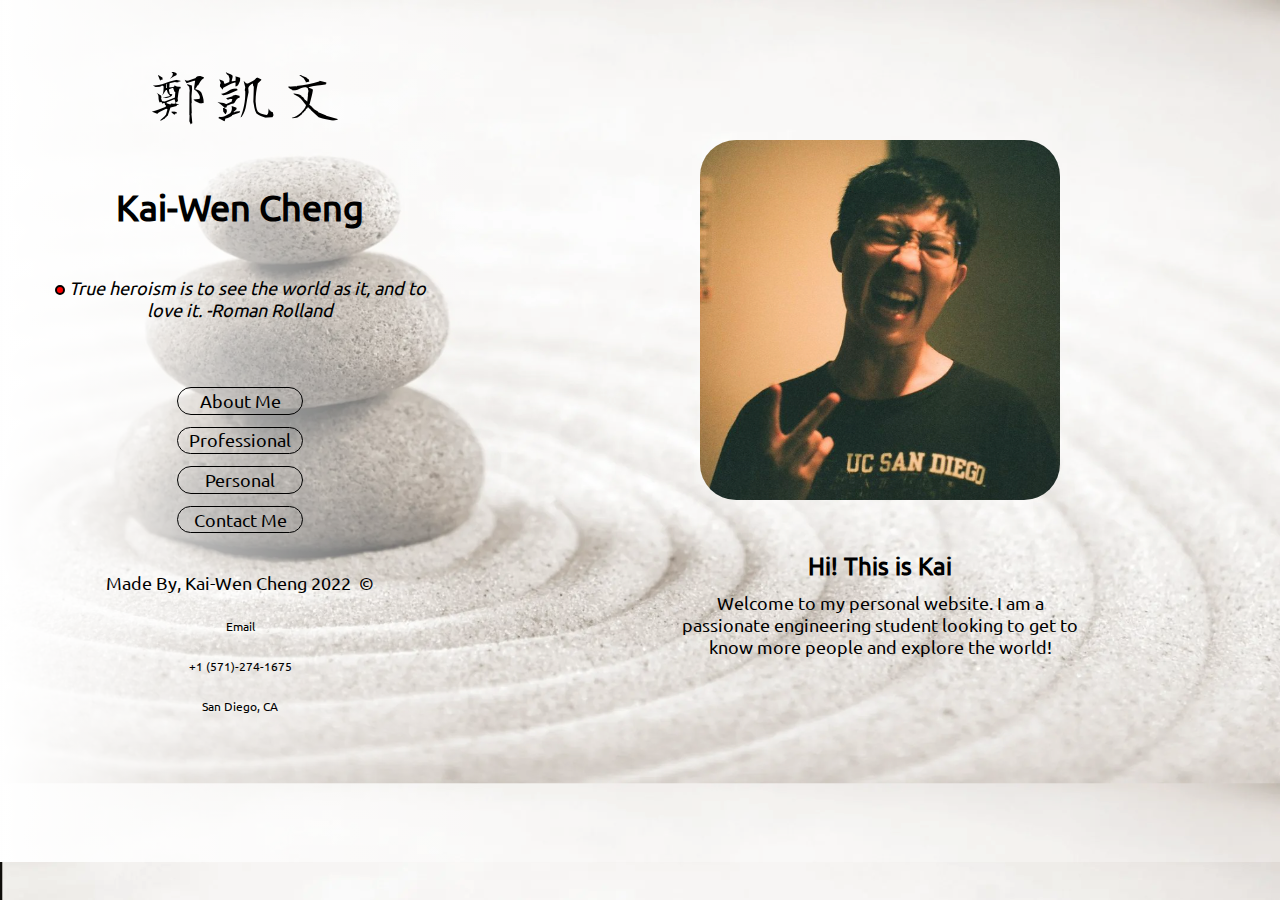
<file: index.html>
<!DOCTYPE html>
<html lang="en">
    <head>
        <meta charset='utf-8'/>
        <meta name="viewport" content="width=device-width, initial-scale=0.5">
        <title>Kai-Wen Cheng | Home</title>
        <link rel="icon" type="image/x-icon" href="/image/favicon.ico">
        <link rel="stylesheet" media="(min-device-width: 1000px)" href="./style/style_desktop.css">
        <link rel="stylesheet" media="(max-device-width: 1000px)" href="./style/style_tablet.css">
        <link rel="stylesheet" media="(max-device-width: 600px)" href="./style/style_phone.css">
        <style>

        </style>
    </head>
    <body>
        <header>
            <section>
                <h2 style="display: none;"> Heading display name </h2>
                <ol>
                    <li id="name_cn">
                        <a href="index.html" title="back to home">
                        <img src="asset/chinese.png" alt="chinese caligraphy"/></a>
                    </li>
                    <li id="name">
                        <h1> <a href="index.html" title="back to home">
                            Kai-Wen Cheng </a> 
                        </h1>
                    </li>
                    <li id="quote">
                        <p><svg height="10" width="10">
                            <circle cx="5" cy="5" r="4" stroke="black" stroke-width="2" fill="red" />
                          </svg> 
                          <i>True heroism is to see the world as it, and to love it. -Roman Rolland</i>
                          </p>
                    </li>
                </ol>
            </section>
            <section>
                <h2 style="display: none;"> Heading display nav bar </h2>
                <nav>
                    <ol id="homeDir">
                        <li class="main_button"><a href="about.html">About Me</a></li>
                        <li class="main_button"><a href="professional.html">Professional</a></li>
                        <li class="main_button"><a href="personal.html">Personal</a></li>
                        <li class="main_button"><a href="contactme.html">Contact Me</a></li>
                    </ol>
                </nav>
            </section>
            <template>
                <p>Latest Update: </p>
            </template>
        </header>
        <main>
            <ul id="content_list">
                <li style="margin-bottom: 1em;">
                    <img id="profile_pic" src="./asset/profile-2.png" height="360" width="360" 
                    style="border-radius: 3em;" alt="Profile Picture"/>
                </li>
                <li style="margin-top: 3em;">
                    <h2> Hi! This is Kai</h2>
                </li>
                <li style="margin-top: 3em;">
                    <p id="intro">Welcome to my personal website. I am a passionate engineering student looking
                        to get to know more people and explore the world!
                    </p>
                </li>
            </ul>
            
            
        </main>
        <footer>
            <ul>
                <li id="legal"><p>Made By, Kai-Wen Cheng 2022 &nbsp;&copy;</p></li>
                <li><a href="mailto:kac003@ucsd.edu">Email</a></li>
                <li>+1 (571)-274-1675</li>
                <li>San Diego, CA</li>
            </ul>
        </footer>
    </body>
</html>
</file>
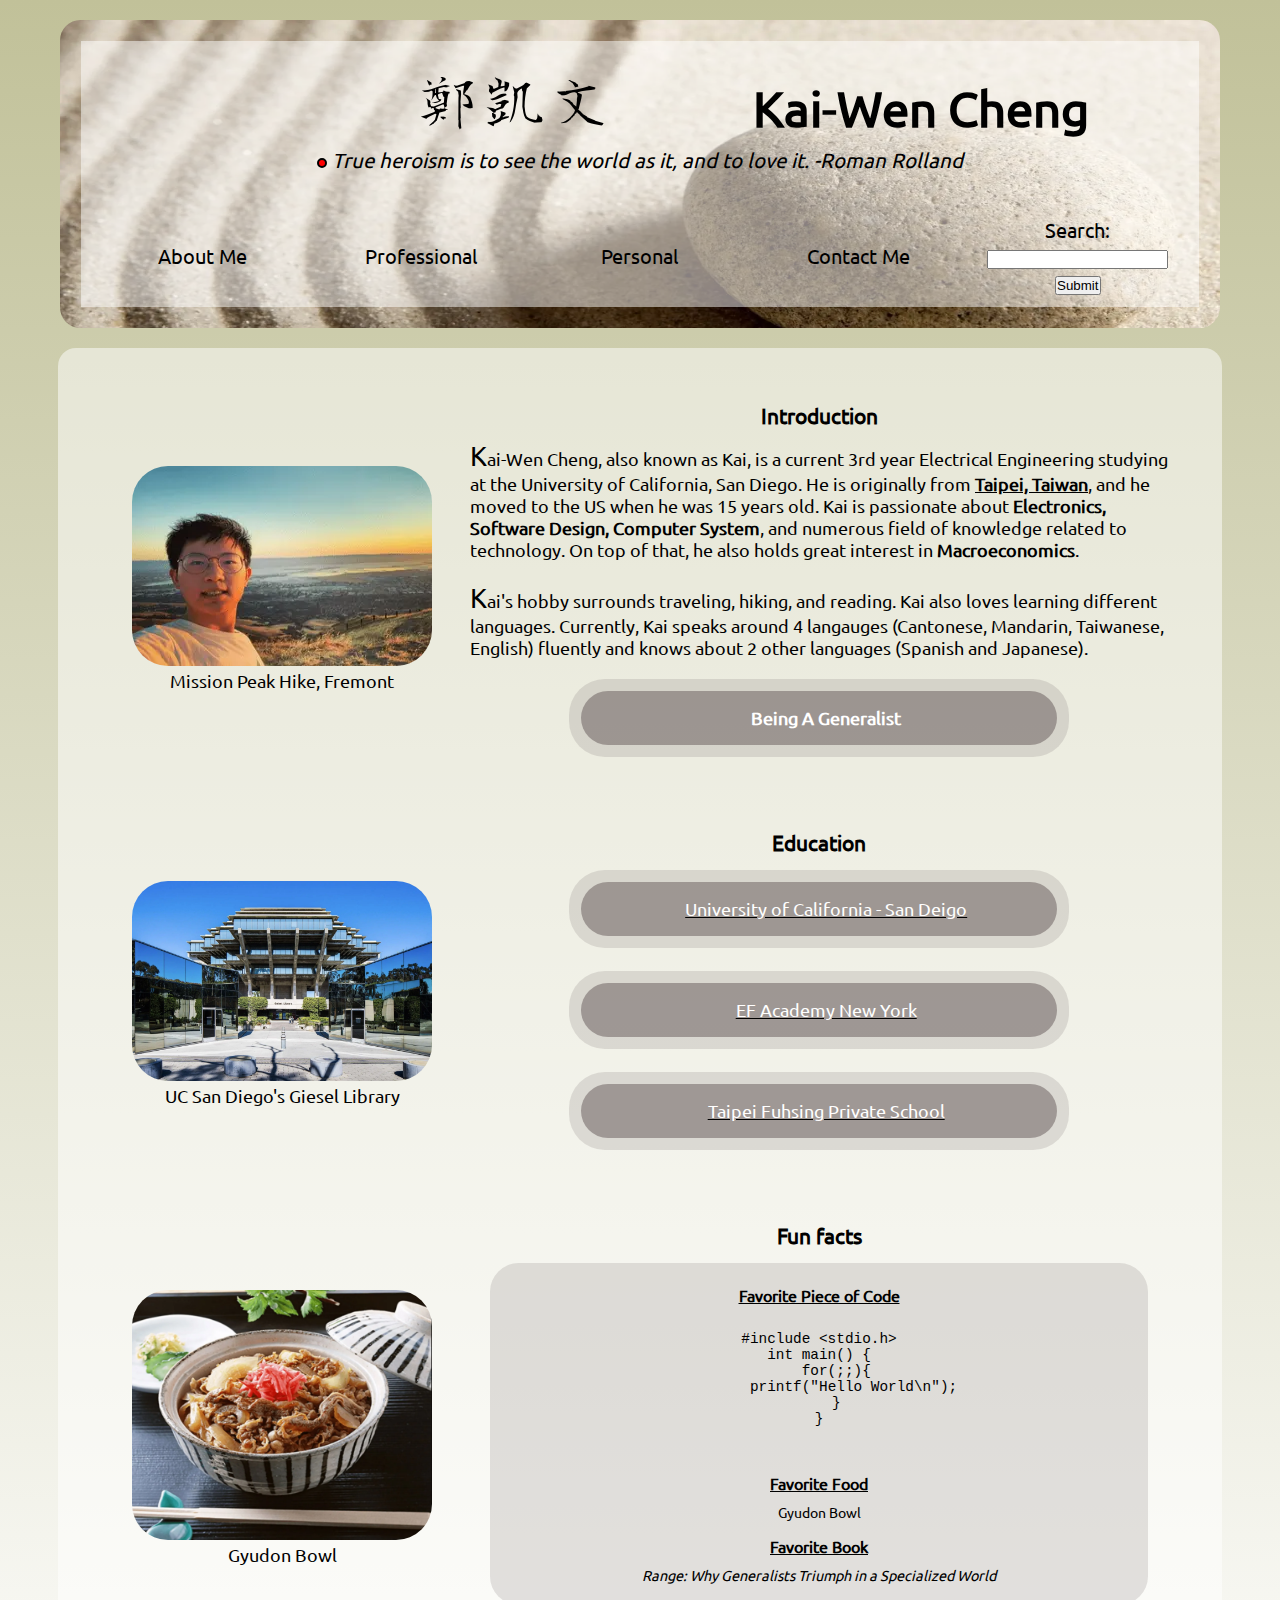
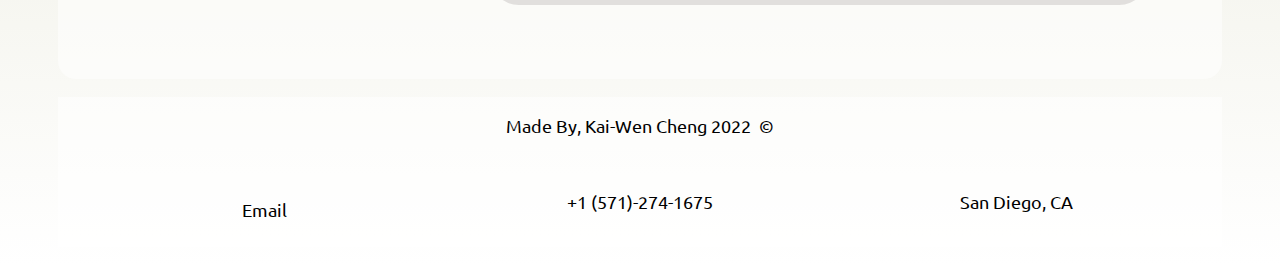
<file: about.html>
<!DOCTYPE html>
<html lang="en">
    <head>
        <meta charset='utf-8'/>
        <meta name="viewport" content="width=device-width, initial-scale=0.5">
        <title>Kai-Wen Cheng | About</title>
        <link rel="icon" type="image/x-icon" href="/image/favicon.ico">
        <link rel="stylesheet" media="(max-device-width: 600px)" href="./style/header_footer_subpage_phone.css">  
        <link rel="stylesheet" media="(min-device-width: 600px) and (max-device-width: 899px)" href="./style/header_footer_subpage_tablet.css"> 
        <link rel="stylesheet" media="(min-device-width: 900px)" href="./style/header_footer_subpage_desktop.css">
        <style>
            section {
                padding: 0.5em;
            }

            main {
                    background-color: rgb(255,255,255,0.5);
                    display: grid;
                    grid-template-columns: 1fr;
            }

            section > ul {
                display: grid;
                padding: 1em;
                grid-template-columns: 1fr 2fr;
                grid-template-rows: 1fr; 
            }

            #intro {
                margin-top: auto;
                margin-bottom: auto;
                /* border: solid 1px black; */
                grid-row: 1;
                /* display: block; */
                /* grid-template-columns: 1fr 2fr; */
            }

            #education {
                margin-top: 0px;
                margin-bottom: auto;
                /* border: solid 1px black; */
                grid-row: 2;
                display: block;
                /* grid-template-columns: 1fr 2fr; */
            }

            #funfact {
                /* border: solid 1px black; */
                margin-top: auto;
                margin-bottom: auto;
                grid-row: 3;
                display: block;
                grid-template-columns: 1fr 2fr;
            }

            #funfact_list {
                padding: 1em;
                margin: 2em;
                margin-top: 1em;
                border-radius: 2em;
            }

            #intro_pic {
                margin-top: auto;
                margin-bottom: auto;
                padding: 0.5em;
                /* border: solid 1px black; */
            }

            #intro_text {
                text-align: left;
                padding: 0.5em;
                /* border: solid 1px black; */
            }

            #intro_text > p::first-letter {
                font-size: 1.5em;
            }

            .about_img {
                margin-top: auto;
                margin-bottom: auto;
                padding: 0.5em;
                /* border: solid 1px black;                 */
            }

            #education_text {
                padding: 0.5em;
                /* border: solid 1px black; */
            }

            #education_text > ul > li {
                padding: 0.5em;
                text-decoration: underline;
                
            }

            #funfact_text > ul > li {
                padding: 0.5em;
            }

            #funfact_text > ul > li > * {
                margin-top: 10px;
            }

            #funfact_text > ul > li > h4 {
                margin-top: 0;
                text-decoration: underline;
                font-size: 1.1em;
            }

            #education_text > ul > li:hover {
                color: brown;
            }

            #education_text > ul > li > details > ul {
                color: black;
            }


            #intro_text a {
                margin: 0;
                padding: 0;
                text-decoration: underline;
                display: inline; 
            }

            #intro_text p {
                margin-top: 10px;
                margin-bottom: 20px;
            }

            #intro_text > aside > details:hover {
                color: brown;
            }

            .major-list {
                font-size: 0.8em;
                padding: 1em;
            }

            a[href^=“http“] {
                color: brown;
            }

            @media screen and (max-device-width: 900px){
                section > ul {
                   /* border: solid 1px black; */
                   display: grid;
                    padding: 1em;
                    grid-template-columns: 1fr;
                    grid-template-rows: 1fr; 
                }
                section > ul > li {
                    margin: 2em;
                    text-align: center;
                }

                aside {
                    padding: 2em;
                }
            }

            @media screen and (max-width:800px) {
                section > ul {
                    /* border: solid 1px black; */
                    display: grid;
                    padding: 1em;
                    grid-template-columns: 1fr;
                    grid-template-rows: 1fr; 
                }
            }

            /*#education {
                grid-row: 2;
                grid-column: 2;
            }

            #funfact {
                grid-row: 3;
                grid-column: 2;
            } */

            
        </style>
    </head>
    <body>
        <header>
            <section>
                <ol>
                    <li id="name_cn">
                        <a href="index.html" title="back to home">
                        <img src="asset/chinese.png" alt="chinese caligraphy"/></a>
                    </li>
                    <li id="name">
                        <h1> <a href="index.html" title="back to home">
                            Kai-Wen Cheng</a> 
                        </h1>
                    </li>
                    <li id="quote">
                        <p><svg height="10" width="10">
                            <circle cx="5" cy="5" r="4" stroke="black" stroke-width="2" fill="red" />
                          </svg> 
                          <i>True heroism is to see the world as it, and to love it. -Roman Rolland</i>
                          </p>
                    </li>
                </ol>
            </section>
            <nav id="nav_bar">
                <details id="hamburger">
                    <summary><img src="asset/hamburger_icon.png" alt="hamburger menu icon" width="60" height="60"></summary>
                    <ol id="nav_list_phone">
                        <li><a href="about.html">About Me</a></li>
                        <li><a href="professional.html">Professional</a></li>
                        <li><a href="personal.html">Personal</a></li>
                        <li><a href="contactme.html">Contact Me</a></li>
                        <li>
                            <form>
                                <label for="query_mobile">Search:</label>
                                <input list="search_mobile" name="query" id="query_mobile">
                                <datalist id="search_mobile">
                                    <option value="Professional"></option>
                                    <option value="Resume"></option>
                                    <option value="Personal"></option>
                                    <option value="Experience"></option>
                                </datalist>
                                <button type="submit" id="search_btn_nav_mobile">
                                    Submit
                                </button>
                            </form>
                        </li>
                    </ol>        
                </details>
                <ol id="nav_list_desktop">
                    <li><a href="about.html">About Me</a></li>
                    <li><a href="professional.html">Professional</a></li>
                    <li><a href="personal.html">Personal</a></li>
                    <li><a href="contactme.html">Contact Me</a></li>
                    <li>
                        <form>
                            <label for="query">Search:</label>
                            <input list="search" name="query" id="query">
                            <datalist id="search">
                                <option value="Professional"></option>
                                <option value="Resume"></option>
                                <option value="Personal"></option>
                                <option value="Experience"></option>
                            </datalist>
                            <button type="submit" id="search_btn_nav">
                                Submit
                            </button>
                        </form>
                    </li>
                </ol>
            </nav>


            <template>
                <p>Latest Update: </p>
            </template>
        </header>
        <main>
            <!-- <h2>About Main Page</h2> -->
            <!-- <section id="pic">
                <img src="asset/profile-2.png" height="200" width="150" alt="Profile Picture"/>
            </section> -->
            <section id="intro">
                <ul>
                    <li class="about_img">
                        <figure>
                            <picture>
                                <!-- Big -->
                                <source srcset="asset/profile.webp" media="(min-width:1500px)"/>
                                <!-- other case -->
                                <img width="300px" height="200px" src="asset/profile-small.webp" alt="a profile pic"/>
                            </picture>
                            <figcaption>Mission Peak Hike, Fremont</figcaption>
                        </figure>     
                    </li>
                    <li id="intro_text">
                            <h3 style="text-align: center;">Introduction</h3>
                            <p>Kai-Wen Cheng, also known as Kai, is a current 3rd year Electrical Engineering studying at the University of California,
                                San Diego. He is originally from <b><a href="https://en.wikipedia.org/wiki/Taipei">Taipei, Taiwan</a></b>, and he moved to the
                                US when he was 15 years old. Kai is passionate about <strong>Electronics, Software Design, Computer System</strong>, and numerous field of
                                knowledge related to technology. On top of that, he also holds great interest in <strong>Macroeconomics</strong>. 
                            </p>
                            <p>Kai's hobby surrounds traveling, hiking, and reading. Kai also loves learning different languages. Currently, Kai
                                speaks around 4 langauges (Cantonese, Mandarin, Taiwanese, English) fluently and knows about 2 other languages (Spanish and 
                                Japanese).
                            </p>
                            <aside>  
                                <details>
                                    <summary><h4 style="text-align: center;">Being A Generalist</h4></summary>
 
                                        <p>Kai was personally inspired by his favorite book <em>Range: Why Generalists Triumph in a Specialized World</em>
                                            where the concept of Generalist is discussed. Kai believe that as an intelectual being, it is important to be curious
                                            and educated on different field of knowledge. Aberration from a specialist world is one of the best decision he made. 
                                            </p>
                                </details>
                            </aside>                               
                    </li>
                </ul>                 
            </section>
            <section id="education">
                <ul>
                    <li class="about_img">
                        <figure>
                            <picture>
                                <img id="schoolPic" width="300px" height="200px" src="asset/ucsd.webp" alt="picture of school"/>
                            </picture>
                            <figcaption>UC San Diego's Giesel Library</figcaption>
                        </figure>   
                    </li>
                    <li id="education_text">
                        <h3 style="text-align: center;">Education</h3>
                        <ul>
                            <li>
                                <details>
                                    <summary id="UCSD">
                                        University of California - San Deigo 
                                    </summary> 
                                    <ul class="major-list">
                                        <li style="text-decoration: none;"></li>
                                            Sept 2019 - Present
                                        </li>
                                        <li style="text-decoration: none;"></li>
                                            BSc in Electrical Engineering
                                        </li>
                                        <li style="text-decoration: none;"></li>
                                            BA in Economics
                                        </li>
                                    </ul>

                                </details>
                                </li>
                            <li>
                                <details>
                                    <summary>
                                        EF Academy New York
                                    </summary> 
                                    <ul class="major-list">
                                        <li style="text-decoration: none;"></li>
                                            Sept 2016 - May 2019
                                        </li>
                                        <li style="text-decoration: none;"></li>
                                            IB Diploma
                                        </li>
                                    </ul>
                                </details>
                                </li>
                            <li>
                                <details>
                                    <summary>
                                        Taipei Fuhsing Private School 
                                    </summary> 
                                    <ul class="major-list">
                                        <li style="text-decoration: none;"></li>
                                            Sept 2013 - June 2016
                                        </li>
                                        <li style="text-decoration: none;"></li>
                                            Taiwanese Middle School Diploma
                                        </li>
                                    </ul>
                                </details>
                                </li>
                        </ul>                        
                    </li>
                </ul>
            </section>

            <section id="funfact">
                <ul>
                    <li class="about_img">
                        <figure>
                            <picture>
                                <img width="300px" height="250px" src="asset/Gyudon.webp" alt="gyudon bowl"/>
                            </picture>
                            <figcaption>Gyudon Bowl</figcaption>
                        </figure>   
                    </li>
                    <li id="funfact_text">
                        <h3 style="text-align: center;">Fun facts</h3>
                        <ul id="funfact_list" class="major-list" style="background-color: rgb(127, 115, 115,0.2);">
                            <li>
                                <h4>Favorite Piece of Code</h4>
                                <pre>
                                    <code>
#include &lt;stdio.h>
int main() {
    for(;;){
        printf(<span>"Hello World\n"</span>);
    }
}
                                    </code>
                                </pre>
                            </li>
                            <li>
                                <h4>Favorite Food</h4>
                                <p>Gyudon Bowl</p>
                            </li>
                            <li>
                                <h4>Favorite Book</h4>
                                <p><em>Range: Why Generalists Triumph in a Specialized World</em></p>
                            </li>
                        </ul>
                    </li>
                </ul>
            </section>


        </main>
        <footer>
            <ul>
                <li id="legal"><p>Made By, Kai-Wen Cheng 2022 &nbsp;&copy;</p></li>
                <li><a href="mailto:kac003@ucsd.edu">Email</a></li>
                <li>+1 (571)-274-1675</li>
                <li>San Diego, CA</li>
            </ul>
        </footer>
    </body>
</html>
</file>
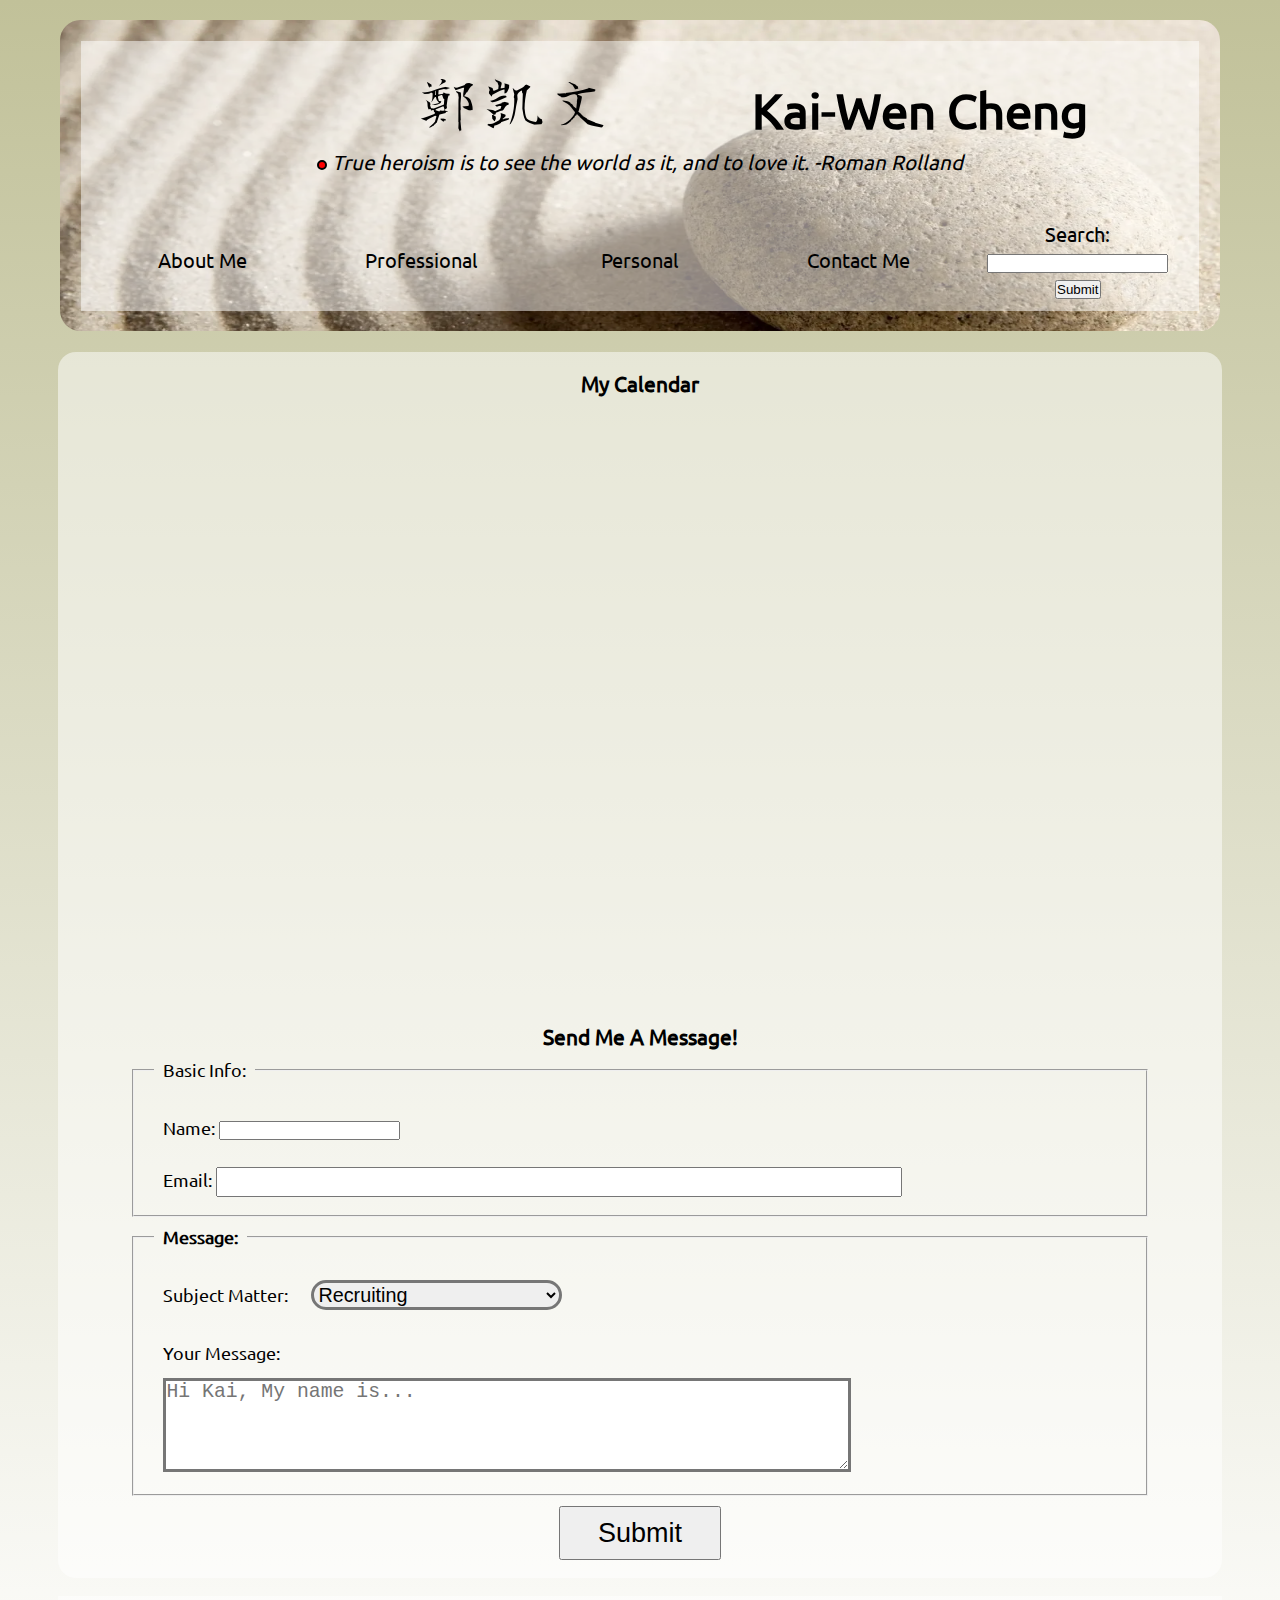
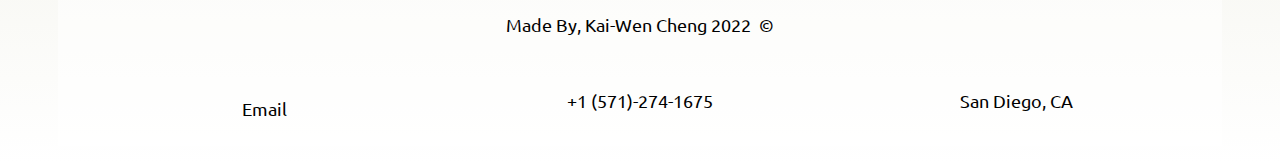
<file: contactme.html>
<!DOCTYPE html>
<html lang="en">
    <head>
        <meta charset='utf-8'/>
        <meta name="viewport" content="width=device-width, initial-scale=0.5">
        <title>Kai-Wen Cheng | Contact Me</title>
        <link rel="icon" type="image/x-icon" href="/image/favicon.ico">
        <link rel="stylesheet" media="(max-device-width: 600px)" href="./style/header_footer_subpage_phone.css">  
        <link rel="stylesheet" media="(min-device-width: 600px) and (max-device-width: 899px)" href="./style/header_footer_subpage_tablet.css"> 
        <link rel="stylesheet" media="(min-device-width: 900px)" href="./style/header_footer_subpage_desktop.css">
        <style>
            #send_message > form {
                margin-left: auto;
                margin-right: auto;
                width:90%;
            }
/* 
            #name {
                width:70%;
                height: 2em;
            } */

            #email {
                width:70%;
                height: 2em;
            }

            #submit_btn {
                margin-top: 10px;
                text-align: center;
                height: 2em;
                width: 6em;
                font-size: 1.5em;
                /* padding-top: auto;
                padding-bottom: auto; */
            }

            @media screen and (max-device-width:900px) {
                main > label {
                    font-size: 2em;
                }

                .form-field > label {
                    font-size: 1.5em;
                }

                #submit_btn {
                    margin-top: 10px;
                    height: 2em;
                    width: 5em;
                    font-size: 1em;
                }

                .form-field {
                    font-size: 1.5em;
                }

                option {
                    text-align: center;
                }

                /* #name {
                    width:90%;
                    height: 2em;
                } */

                #email {
                    width:90%;
                    height: 2em;
                }                
            }




            .form-field {
                margin-top: 0.5em;
                margin-bottom: 0.5em;
                margin-left: 20px;
                text-align: left;
                padding: 0.5em;
            }

            textarea {
                border-width: 3px;
                width: 70%;
                margin-top: 0.7em;
                font-size: 1.1em;
            }

            fieldset {
                text-align: left;
                font-size: 1em;
            }

        </style>  
    </head>
    <body>
        <header>
            <section>
                <ol>
                    <li id="name_cn">
                        <a href="index.html" title="back to home">
                        <img src="asset/chinese.png" alt="chinese caligraphy"/></a>
                    </li>
                    <li id="name">
                        <h1> <a href="index.html" title="back to home">
                            Kai-Wen Cheng</a> 
                        </h1>
                    </li>
                    <li id="quote">
                        <p><svg height="10" width="10">
                            <circle cx="5" cy="5" r="4" stroke="black" stroke-width="2" fill="red" />
                          </svg> 
                          <i>True heroism is to see the world as it, and to love it. -Roman Rolland</i>
                          </p>
                    </li>
                </ol>
            </section>
            <nav id="nav_bar">
                <details id="hamburger">
                    <summary><img src="asset/hamburger_icon.png" alt="hamburger menu icon" width="60" height="60"></summary>
                    <ol id="nav_list_phone">
                        <li><a href="about.html">About Me</a></li>
                        <li><a href="professional.html">Professional</a></li>
                        <li><a href="personal.html">Personal</a></li>
                        <li><a href="contactme.html">Contact Me</a></li>
                        <li>
                            <form>
                                <label for="query">Search:</label>
                                <input list="search_mobile" name="query" id="query_mobile">
                                <datalist id="search_mobile">
                                    <option value="Professional"></option>
                                    <option value="Resume"></option>
                                    <option value="Personal"></option>
                                    <option value="Experience"></option>
                                </datalist>
                                <button type="submit" id="search_btn_nav_mobile">
                                    Submit
                                </button>
                            </form>
                        </li>
                    </ol>        
                </details>
                <ol id="nav_list_desktop">
                    <li><a href="about.html">About Me</a></li>
                    <li><a href="professional.html">Professional</a></li>
                    <li><a href="personal.html">Personal</a></li>
                    <li><a href="contactme.html">Contact Me</a></li>
                    <li>
                        <form>
                            <label for="query_mobile">Search:</label>
                            <input list="search" name="query" id="query">
                            <datalist id="search">
                                <option value="Professional"></option>
                                <option value="Resume"></option>
                                <option value="Personal"></option>
                                <option value="Experience"></option>
                            </datalist>
                            <button type="submit" id="search_btn_nav">
                                Submit
                            </button>
                        </form>
                    </li>
                </ol>
            </nav>


            <template>
                <p>Latest Update: </p>
            </template>
        </header>
        <main>
            <section>
                <h3>My Calendar</h3>
                <br/>
                <iframe src="https://calendar.google.com/calendar/embed?src=kac003%40ucsd.edu&ctz=America%2FLos_Angeles" style="border: 0" width="600" height="600"></iframe>
            </section>
            <section id="send_message">
                <h3>Send Me A Message!</h3>
                <form>
                    <fieldset>
                        <legend class="form-field">Basic Info:</legend>
                        <div class="form-field">
                            <label for="nameInput">Name: </label>
                            <input type="text" id="nameInput" name="nameInput">
                        </div>
                        <div class="form-field">
                            <label for="email">Email: </label>
                            <input type="email" id="email" name="email">
                        </div>

                    </fieldset>

                    <fieldset>
                        <legend class="form-field"><h4>Message:</h4></legend>
                        <label for="contactType" class="form-field" style="display: inline-block;"> Subject Matter: </label>
                        <select id="contactType" name="contactType">
                            <optgroup label="Professional">
                                <option value="recruiting">Recruiting</option>
                                <option value="networking">Networking</option>
                            </optgroup>
                            <optgroup label="Personal">
                                <option value="friends">Make a Friend</option>
                                <option value="suggestion">Asking for Suggestions</option>
                            </optgroup>
                            <optgroup label="Site Related">
                                <option value="site-feedback">Site Feedback</option>
                                <option value="problem">Report a Problem</option>
                            </optgroup>
                            <optgroup label="Site Related">
                                <option value="other">Other</option>
                            </optgroup>

                          </select>
                    
                          <div class="form-field">
                            <label for="message">Your Message:</label>
                            <div>
                                <textarea id="message" name="message" rows="4" cols="50" placeholder="Hi Kai, My name is..."></textarea>
                            </div>
                        </div>
                    </fieldset>

                    <input id="submit_btn" type="submit" value="Submit">
                </form>
            </section>
        </main>
        <footer>
            <ul>
                <li id="legal"><p>Made By, Kai-Wen Cheng 2022 &nbsp;&copy;</p></li>
                <li><a href="mailto:kac003@ucsd.edu">Email</a></li>
                <li>+1 (571)-274-1675</li>
                <li>San Diego, CA</li>
            </ul>
        </footer>
    </body>
</html>
</file>
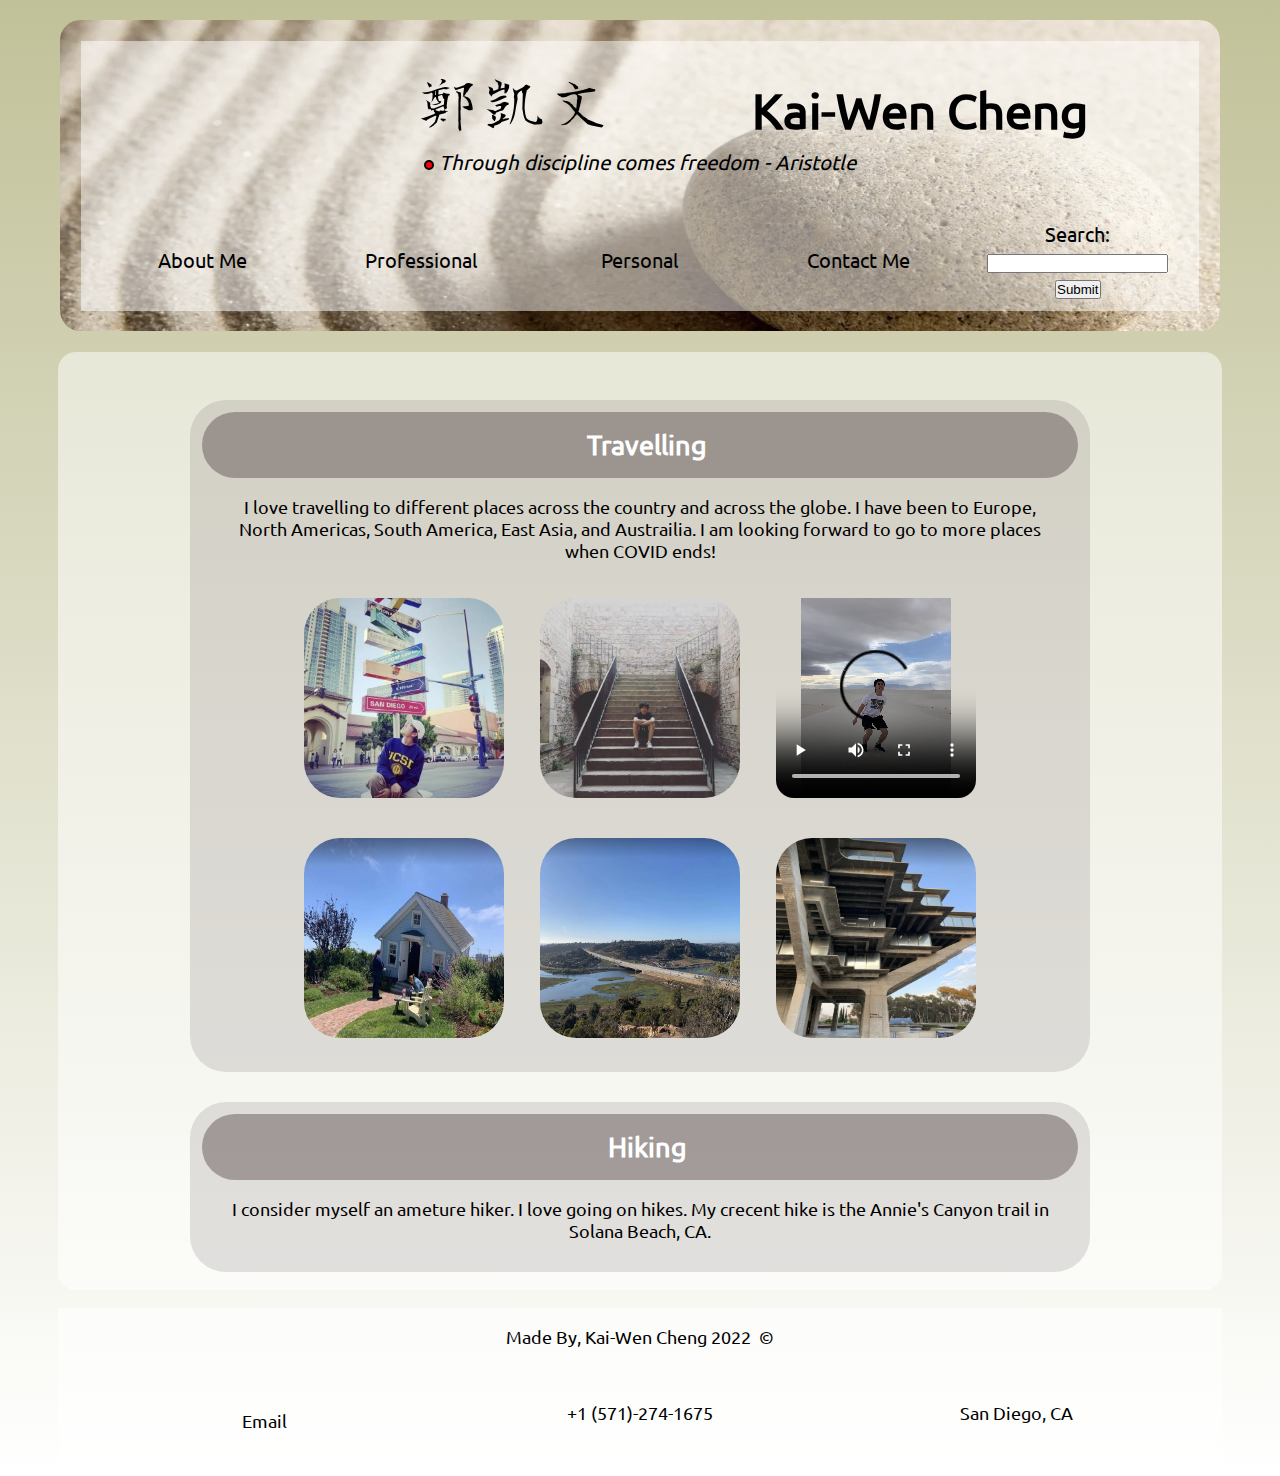
<file: personal.html>
<!DOCTYPE html>
<html lang="en">
    <head>
        <meta charset='utf-8'/>
        <meta name="viewport" content="width=device-width, initial-scale=0.5">
        <title>Kai-Wen Cheng | Personal</title>
        <link rel="icon" type="image/x-icon" href="/image/favicon.ico">    
        <link rel="stylesheet" media="(max-device-width: 600px)" href="./style/header_footer_subpage_phone.css">  
        <link rel="stylesheet" media="(min-device-width: 600px) and (max-device-width: 899px)" href="./style/header_footer_subpage_tablet.css"> 
        <link rel="stylesheet" media="(min-device-width: 900px)" href="./style/header_footer_subpage_desktop.css">
        <style>
            main summary {
                margin-left: auto;
                margin-right: auto;
                border: 4px solid transparent;
                outline: none;
                padding: 1rem;
                display: block;
                background: rgba(99, 87, 87, 0.5);
                color: white;
                padding-left: 2.2rem;
                position: relative;
                cursor: pointer;
                border-radius: 3rem;
            }

            .pics {
                padding: 1em;
            }
            main summary:hover {
                background: rgb(127, 115, 115);
            }

            main details {
                transition: height 1s ease;
                border-radius: 3rem;
                margin-left: auto;
                margin-right: auto;
                padding: 1rem;
                max-width: 900px;
                box-sizing: border-box;
                margin-top: 5px;
                background: rgb(127, 115, 115,0.2);
            }

            main p {
                padding: 1em;
            }

            main section {
                margin-top: 30px;
            }

            main details[open] summary {
                animation: expand 0.6s ease-in-out;
                animation-fill-mode: forwards;
            }

            @keyframes expand {
                0%    {opacity: 1; margin-bottom: -10px}
                100%  {opacity: 1; margin-top: 0px}
            }

        </style>
    </head>
    <body>
        <header>
            <section>
                <ol>
                    <li id="name_cn">
                        <a href="index.html" title="back to home">
                        <img src="asset/chinese.png" alt="chinese caligraphy"/></a>
                    </li>
                    <li id="name">
                        <h1> <a href="/index.html" title="back to home">
                            Kai-Wen Cheng</a> 
                        </h1>
                    </li>
                    <li id="quote">
                        <p><svg height="10" width="10">
                            <circle cx="5" cy="5" r="4" stroke="black" stroke-width="2" fill="red" />
                          </svg> 
                          <i>Through discipline comes freedom - Aristotle</i>
                          </p>
                    </li>
                </ol>
            </section>
            <nav id="nav_bar">
                <details id="hamburger">
                    <summary><img src="asset/hamburger_icon.png" alt="hamburger menu icon" width="60" height="60"></summary>
                    <ol id="nav_list_phone">
                        <li><a href="about.html">About Me</a></li>
                        <li><a href="professional.html">Professional</a></li>
                        <li><a href="personal.html">Personal</a></li>
                        <li><a href="contactme.html">Contact Me</a></li>
                        <li>
                            <form>
                                <label for="query_mobile">Search:</label>
                                <input list="search_mobile" name="query" id="query_mobile">
                                <datalist id="search_mobile">
                                    <option value="Professional"></option>
                                    <option value="Resume"></option>
                                    <option value="Personal"></option>
                                    <option value="Experience"></option>
                                </datalist>
                                <button type="submit" id="search_btn_nav_mobile">
                                    Submit
                                </button>
                            </form>
                        </li>
                    </ol>        
                </details>
                <ol id="nav_list_desktop">
                    <li><a href="about.html">About Me</a></li>
                    <li><a href="professional.html">Professional</a></li>
                    <li><a href="personal.html">Personal</a></li>
                    <li><a href="contactme.html">Contact Me</a></li>
                    <li>
                        <form>
                            <label for="query">Search:</label>
                            <input list="search" name="query" id="query">
                            <datalist id="search">
                                <option value="Professional"></option>
                                <option value="Resume"></option>
                                <option value="Personal"></option>
                                <option value="Experience"></option>
                            </datalist>
                            <button type="submit" id="search_btn_nav">
                                Submit
                            </button>
                        </form>
                    </li>
                </ol>
            </nav>


            <template>
                <p>Latest Update: </p>
            </template>
        </header>
        <main>
            <section>
                <details open>
                    <summary><h2>Travelling</h2></summary>
                    <p>
                        I love travelling to different places across the country and across the globe. I have been to
                        Europe, North Americas, South America, East Asia, and Austrailia. I am looking forward to go 
                        to more places when COVID ends!
                    </p>

                    
                    <ul style="display: flex;flex-wrap:wrap; justify-content: center;">
                        <li class="pics">
                            <img src="asset/sd.webp" alt="San Diego" width="200" height="200"/>
                        </li>
                        <li class="pics">
                            <img src="asset/spain.webp" alt="Spain" width="200" height="200"/>
                        </li>
                        <li class="pics">
                            <video width="200" height="200" controls style="border-radius: 1em;">
                                <source src="asset/travel-1.mp4"/>
                                <strong>HTML5 Element Not Supported</strong>
                            </video>
                        </li>
                        <li class="pics">
                            <img src="asset/house.webp" alt="Fallen Starts" width="200" height="200"/>
                        </li>
                        <li class="pics">
                            <img src="asset/highway.webp" alt="Annie's canyon" width="200" height="200"/>
                        </li>
                        <li class="pics">
                            <img src="asset/giesel.webp" alt="Giesel Library" width="200" height="200"/>
                        </li>
                    </ul>
                </details>
            </section>

            <section>
                <details open>
                    <summary><h2>Hiking</h2></summary>
                    <p>
                        I consider myself an ameture hiker. I love going on hikes. My crecent hike is
                        the Annie's Canyon trail in Solana Beach, CA. 
                    </p>
                </details>
            </section>

        </main>
        <footer>
            <ul>
                <li id="legal"><p>Made By, Kai-Wen Cheng 2022 &nbsp;&copy;</p></li>
                <li><a href="mailto:kac003@ucsd.edu">Email</a></li>
                <li>+1 (571)-274-1675</li>
                <li>San Diego, CA</li>
            </ul>
        </footer>
    </body>
</html>
</file>
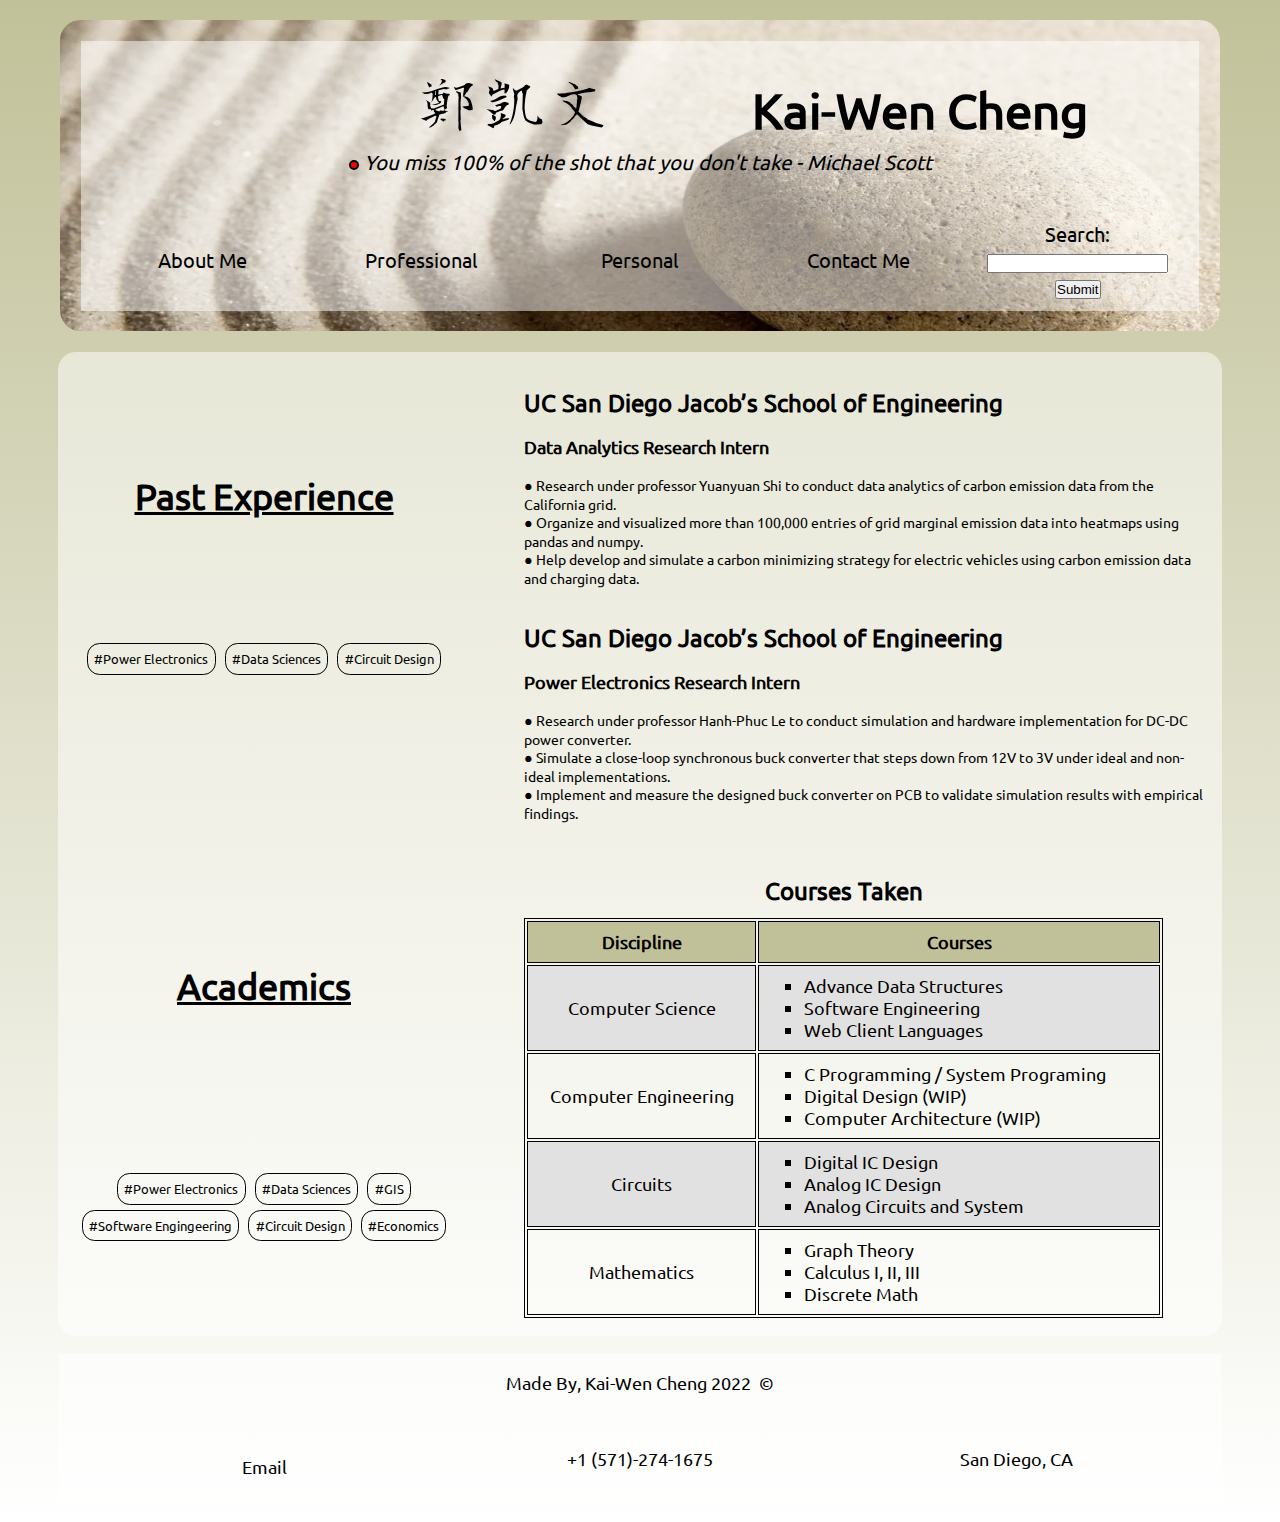
<file: professional.html>
<!DOCTYPE html>
<html lang="en">
    <head>
        <meta charset='utf-8'/>
        <meta name="viewport" content="width=device-width, initial-scale=0.5">
        <title>Kai-Wen Cheng | Professional</title>
        <link rel="icon" type="image/x-icon" href="/image/favicon.ico"/>
        <link rel="stylesheet" media="(max-device-width: 600px)" href="./style/header_footer_subpage_phone.css">  
        <link rel="stylesheet" media="(min-device-width: 600px) and (max-device-width: 899px)" href="./style/header_footer_subpage_tablet.css"> 
        <link rel="stylesheet" media="(min-device-width: 900px)" href="./style/header_footer_subpage_desktop.css">
        <style>
            main {
                padding: 1em;
            }
    
            main > ul > li > section > h3 {
                font-size: 2em;
                text-decoration: underline;
            }
    
            main > ul > li > section > * {
                margin-top: auto;
                margin-bottom: auto;
            }
    
            #table {
                margin-left: auto;
                margin-right: auto;
            }
    
            #table > section > table {
                margin-left: 0;
                margin-right: auto;
                width: 85%
            }
            
            #table > section, #past_experience > section {
                display: grid;
                grid-template-columns: 1fr 2fr;
                grid-template-rows: 1fr 1fr;
            }
    
            #table > section > section > h3, #past_experience > section > h3 {
                grid-row: 1;
                grid-column: 1;
            }
    
            #table > section > section > :nth-child(2), 
            #past_experience > section > :nth-child(2) {
                grid-row: 2;
                grid-column: 1;
                margin-top: 1em;
                margin-bottom: auto;
            }
    
            .exp_tag > * {
                border-radius: 1em;
                font-size: 0.7em;
                padding: 0.5em;
                margin: 0.2em;
                border: 1px solid black;
                display: inline-block;
            }
    
            .exp_tag > *:hover {
                background-color: #D1D1D1;
            }
    
    
            #table > section > :nth-child(3)
            ,#past_experience > section > :nth-child(3) {
                margin-left: 4em;
                grid-row: 1 /span 2;
                grid-column: 2;
            }
    
            #table > section > ul > li > ul, #past_experience > section > ul > li > ul {
                padding-top: 1em ;
                text-align: left;
            }
    
            #past_experience > section > ul > li > ul > * {
                padding-bottom: 1em;
            }
            #past_experience > section > ul > li > ul > li> p {
                font-size: 0.8em;
            }
    
            th {
                background-color: rgb(193, 193, 153);
                border: 1px solid black;
                padding: 0.5em;
            }
    
            tr:nth-child(even) {
                background-color: #E1E1E1;
            }
    
            td {
                border: 1px solid black;
                padding: 0.5em;
            }
    
            td > ol > * {
                list-style-type:square;
                margin-left: 2em;
                text-align: left;
            }
    
            h4 {
                font-size: 2rem;
            }
            caption > h4 {
                padding-bottom: 1rem;
            }
            h5 {
                font-size: 1.5rem;
            }
    
            @media screen and (max-device-width: 900px){
                #table > section, #past_experience > section {
                    display: block;
                }
                .exp_tag {
                    margin-top: 1em;
                    margin-bottom: 1em;
                    font-size: 2em;
                }
                table {
                    font-size: 1.5em;
                }
            }
            @media screen and (max-width:800px) {
                #table > section, #past_experience > section {
                    display: block;
                }
                .exp_tag {
                    margin-top: 1em;
                    margin-bottom: 1em;
                    font-size: 2em;
                }
                table {
                    font-size: 1.5em;
                }
            }
    
    
        </style>
    </head>

    <body>
        <header>
            <section>
                <ol>
                    <li id="name_cn">
                        <a href="index.html" title="back to home">
                        <img src="asset/chinese.png" alt="chinese caligraphy"/></a>
                    </li>
                    <li id="name">
                        <h1> <a href="index.html" title="back to home">
                            Kai-Wen Cheng</a> 
                        </h1>
                    </li>
                    <li id="quote">
                        <p><svg height="10" width="10">
                            <circle cx="5" cy="5" r="4" stroke="black" stroke-width="2" fill="red" />
                          </svg> 
                          <i>You miss 100% of the shot that you don't take - Michael Scott </i>
                          </p>
                    </li>
                </ol>
            </section>
            <nav id="nav_bar">
                <details id="hamburger">
                    <summary><img src="asset/hamburger_icon.png" alt="hamburger menu icon" width="60" height="60"></summary>
                    <ol id="nav_list_phone">
                        <li><a href="about.html">About Me</a></li>
                        <li><a href="professional.html">Professional</a></li>
                        <li><a href="personal.html">Personal</a></li>
                        <li><a href="contactme.html">Contact Me</a></li>
                        <li>
                            <form>
                                <label for="query_mobile">Search:</label>
                                <input list="search_mobile" name="query" id="query_mobile">
                                <datalist id="search_mobile">
                                    <option value="Professional"></option>
                                    <option value="Resume"></option>
                                    <option value="Personal"></option>
                                    <option value="Experience"></option>
                                </datalist>
                                <button type="submit" id="search_btn_nav_mobile">
                                    Submit
                                </button>
                            </form>
                        </li>
                    </ol>        
                </details>
                <ol id="nav_list_desktop">
                    <li><a href="about.html">About Me</a></li>
                    <li><a href="professional.html">Professional</a></li>
                    <li><a href="personal.html">Personal</a></li>
                    <li><a href="contactme.html">Contact Me</a></li>
                    <li>
                        <form>
                            <label for="query">Search:</label>
                            <input list="search" name="query" id="query">
                            <datalist id="search">
                                <option value="Professional"></option>
                                <option value="Resume"></option>
                                <option value="Personal"></option>
                                <option value="Experience"></option>
                            </datalist>
                            <button type="submit" id="search_btn_nav">
                                Submit
                            </button>
                        </form>
                    </li>
                </ol>
            </nav>


            <template>
                <p>Latest Update: </p>
            </template>
        </header>
        <main>
            <ul>
                <li id="past_experience">
                    <section>
                        <h3>Past Experience</h3>
                        <ul class="exp_tag">
                            <li>#Power Electronics</li>
                            <li>#Data Sciences</li>
                            <li>#Circuit Design</li>
                        </ul>
                        <ul>
                            <li>
                                <ul>
                                    <li>
                                        <h4>UC San Diego Jacob’s School of Engineering</h4>
                                    </li>
                                    <li>
                                        <h5>Data Analytics Research Intern</h5>
                                    </li>
                                    <li>
                                        <p>
                                            ●	Research under professor Yuanyuan Shi to conduct data analytics of carbon emission data from the California grid.
                                        </p>
                                        <p>
                                        ●	Organize and visualized more than 100,000 entries of grid marginal emission data into heatmaps using pandas and numpy.
                                        </p>
                                        <p>
                                        ●	Help develop and simulate a carbon minimizing strategy for electric vehicles using carbon emission data and charging data.
                                        </p>
                                    </li>
                                </ul>
                            </li>
                            <li>
                                <ul>
                                    <li>
                                        <h4>UC San Diego Jacob’s School of Engineering</h4>
                                    </li>
                                    <li>
                                        <h5>Power Electronics Research Intern</h5>
                                    </li>
                                    <li>
                                        <p>
                                            ●	Research under professor Hanh-Phuc Le to conduct simulation and hardware implementation for DC-DC power converter.
                                        </p>
                                        <p>
                                            ●	Simulate a close-loop synchronous buck converter that steps down from 12V to 3V under ideal and non-ideal implementations.                                         </p>
                                        <p>
                                            ●	Implement and measure the designed buck converter on PCB to validate simulation results with empirical findings.                                        </p>
                                    </li>
                                </ul>
                            </li>
                            <li>
                                <ul>

                                </ul>
                            </li>
                            <li>
                                <ul>

                                </ul>
                            </li>
                        </ul>
                    </section>
                </li>
                <li id="table">
                    <section>
                        <h3>Academics</h3>
                        <ul class="exp_tag">
                            <li>#Power Electronics</li>
                            <li>#Data Sciences</li>
                            <li>#GIS</li>
                            <li>#Software Engingeering</li>
                            <li>#Circuit Design</li>
                            <li>#Economics</li>
                        </ul>
                        <table style="border: 1px solid black;">
                            <caption><h4>Courses Taken</h4></caption>
                            <colgroup>
                                <col span="1">
                                <col >
                              </colgroup>
                            <tr>
                                <th>Discipline</th>
                                <th>Courses</th>
                                </tr>
                            <tr>
                                <td>
                                    Computer Science
                                </td>
                                <td>
                                    <ol>
                                        <li>Advance Data Structures</li>
                                        <li>Software Engineering</li>
                                        <li>Web Client Languages</li>
                                    </ol>
                                </td>
                                </tr>
                            <tr>
                                <td>
                                    Computer Engineering
                                </td>
                                <td>
                                    <ol>
                                        <li>C Programming / System Programing</li>
                                        <li>Digital Design (WIP)</li>
                                        <li>Computer Architecture (WIP)</li>
                                    </ol>
                                </td>
                                </tr>
                            <tr>
                                <td>
                                    Circuits
                                </td>
                                <td>
                                    <ol>
                                        <li>Digital IC Design</li>
                                        <li>Analog IC Design</li>
                                        <li>Analog Circuits and System</li>
                                    </ol>
                                </td>
                                </tr>
                            <tr>
                                <td>
                                    Mathematics
                                </td>
                                <td>
                                    <ol>
                                        <li>Graph Theory</li>
                                        <li>Calculus I, II, III</li>
                                        <li>Discrete Math</li>
                                    </ol>
                                </td>
                                </tr>
                        </table>
                    </section>
                </li>
            </ul>
        </main>
        <footer>
            <ul>
                <li id="legal"><p>Made By, Kai-Wen Cheng 2022 &nbsp;&copy;</p></li>
                <li><a href="mailto:kac003@ucsd.edu">Email</a></li>
                <li>+1 (571)-274-1675</li>
                <li>San Diego, CA</li>
            </ul>
        </footer>
    </body>
</html>
</file>
<file: style/style_desktop.css>
@font-face {font-family: ubuntu;
    src: url('../Ubuntu-Regular.ttf');}

:root {
    --vw-lg: 1920px;
    --vw-md: 1366px;
    --vw-sm: 600px;
    --primary_background: none;
    --secondary_background: rgb(255, 255, 255,0.3);
    --header_color: none;
    --default-font-color: black;
    font-size: 12px;
    font-family: ubuntu, Sans-serif;
}

* {
    margin: 0;
    padding: 0;
    text-decoration: none;
    list-style-type: none;
    color: black
}

*:visited {
    color: var(--default-font-color)
}

body {
    /* min-width: 1000px; max-width:1200px; */
    /* min-height: 719px; */
    display: grid;
    grid-template-columns: 3fr 5fr;
    grid-template-rows: 70% 40%;
    list-style-type: none;
    background-image: url(../asset/zen2.webp);
    background-repeat: repeat-y;
    background-size: 100% 100%;
    height: 100%;
}

body > * {
    padding: 1em;
}

header {
    padding: 2em;
    grid-row: 1;
    grid-column: 1;
    text-align: center;
    background: linear-gradient(90deg,white,var(--secondary_background));
}

header > section > ol > *{
    margin: 1em;
    padding: 1.5em;
}

footer {
    grid-row: 2;
    grid-column: 1;
    text-align: center;
    background: linear-gradient(90deg,white,var(--secondary_background));
}

footer > ul > li {
    padding: 1em;
}

main {
    grid-row: 1 / span 2;
    grid-column: 2;
    text-align: center;
    display: grid;
    background-color: rgb(255, 255, 255,0.3)
}

main > ul {
    display: grid;
    grid-template-rows: 60% 5% 35%;
    grid-template-columns: 1fr;
}

main > ul > *{
    margin-top: auto;
    margin-bottom: auto;
}

main > ul > li > img {
    grid-row: 1;
}

main > ul > li > h2 {
    grid-row: 2;
    align-items: center;
}

main > ul > li > p {
    grid-row: 3;
    align-items: center;
}

#homeDir {
    display: grid;
    grid-template-columns: 1fr;
    grid-template-rows: 1fr 1fr 1fr 1fr;
    gap: 1rem;
    padding: 1em;
    font-size: 3em;
    border-radius: 1em;
    list-style-type: none;
}

#homeDir > * {
    margin-left: auto;
    margin-right: auto;
    border-radius: 2em;
    border: 1px solid black;
    padding: 0.1em;
    font-size: 0.5em;
    transition-property: all;
    transition-duration: 0.5s;
    transition-timing-function: linear;
    width: 10rem;
}

#homeDir > *:hover {
    transform: scaleX(1.1) scaleY(1.1);
    background-color: white;
}

h1 {
    font-size: 3em;
    
}

h2 {
    font-size: 2em;
}

p {
    font-size: 1.5rem;
}

#intro {
    font-size: 1.5rem;
    padding-left: 10em;
    padding-right: 10em;
}

#name {
    animation: typing 3s forwards;
    overflow: hidden;
    white-space: nowrap;
}

@keyframes typing {
    from { width: 0 }
    to { width: 90%;}
    }

#profile_pic {
    transition-property: all;
    transition-duration: 2s;
    transition-timing-function: linear;
}

#profile_pic {
    animation: swapPhoto 10s linear infinite alternate;
}

@keyframes swapPhoto {
    0% {
        content: url(../asset/profile-2.webp);
    }
    50% {
        opacity: 0.5;
    }
    100% {
        content: url(../asset/profile-3.webp);
    }
}
</file>
<file: style/style_tablet.css>
@font-face {font-family: ubuntu;
    src: url('../Ubuntu-Regular.ttf');}

:root {
    --vw-lg: 1920px;
    --vw-md: 1366px;
    --vw-sm: 600px;
    --primary_background: none;
    --secondary_background: #2568FB;
    --header_color: none;
    --default-font-color: black;
    font-size: 12px;
    font-family: ubuntu, Sans-serif;
}

* {
    margin: 0;
    padding: 0;
    text-decoration: none;
    list-style-type: none;
    color: black
}

*:visited {
    color: var(--default-font-color)
}

body {
    display: block;
    list-style-type: none;
    background-image: url(../asset/zen2.webp);
    background-size: 100% 100%;
    height: 100%;
    text-align: center;
    padding: 1em; 
}

body > * {
    background-color: rgb(255,255,255,0.5);
    margin: 0;
    padding: 1em;
}

header > section > ol > *{
    margin-left: auto;
    margin-right: auto;
    padding: 1.5em;
}

#name_cn {
    margin-top: 4em;
}

#name_cn > a >img {
    width:50%;
}

#name > h1 {
    font-size: 6rem;
}
#quote > p {
    font-size: 1.2em;
}

#homeDir > li > a {
    font-size: 0.8em;
}

#homeDir > * {
    margin-left: auto;
    margin-right: auto;
    border-radius: 2em;
    border: 1px solid black;
    padding: 0.1em;
    font-size: 2em;
    transition-property: all;
    transition-duration: 0.5s;
    transition-timing-function: linear;
    width: 10rem;
    margin-top: 2rem;
    margin-bottom: 2rem;
}

#homeDir > li {
    width: 50%;
    background-color: rgb(255,255,255,0.5);
}

h1 {
    font-size: 3em;
    
}

h2 {
    font-size: 2em;
}

p {
    font-size: 1.5rem;
}

#intro {
    font-size: 1.5rem;
    padding-left: 10em;
    padding-right: 10em;
}

#name {
    animation: typing 3s forwards;
    overflow: hidden;
    white-space: nowrap;
}

@keyframes typing {
    from { width: 0 }
    to { width: 90%;}
    }

#profile_pic {
    transition-property: all;
    transition-duration: 2s;
    transition-timing-function: linear;
}

#profile_pic {
    animation: swapPhoto 10s linear infinite alternate;
}

@keyframes swapPhoto {
    0% {
        content: url(../asset/profile-2.webp);
    }
    50% {
        opacity: 0.5;
    }
    100% {
        content: url(../asset/profile-3.webp);
    }
}


footer {
    background-color: rgb(255,255,255,1);
    font-size: 1rem;
    margin-top: 2em;
}

footer > ul {
    margin-top: 1em;
    font-size: 1.2rem;
    display: grid;
    grid-template-columns: 1fr 1fr 1fr;
    grid-template-rows: 1fr 1fr;
}

footer > ul > :nth-child(1) {
    grid-row: 1;
    grid-column: 1/span 3;
    margin-top: 1em;
    font-size: 1rem;
}
</file>
<file: style/style_phone.css>
@font-face {font-family: ubuntu;
    src: url('../Ubuntu-Regular.ttf');}

:root {
    --vw-lg: 1920px;
    --vw-md: 1366px;
    --vw-sm: 600px;
    --primary_background: none;
    --secondary_background: #2568FB;
    --header_color: none;
    --default-font-color: black;
    font-size: 12px;
    font-family: ubuntu, Sans-serif;
}

* {
    margin: 0;
    padding: 0;
    text-decoration: none;
    list-style-type: none;
    color: black
}

*:visited {
    color: var(--default-font-color)
}

body {
    display: block;
    list-style-type: none;
    background-image: url(../asset/zen2.webp);
    background-size: 100% 100%;
    height: 100%;
    text-align: center;
    padding: 1em; 
}

body > * {
    background-color: rgb(255,255,255,0.5);
    margin: 0;
    padding: 1em;
}

header > section > ol > *{
    margin-left: auto;
    margin-right: auto;
    padding: 1.5em;
}

#name_cn {
    margin-top: 4em;
}

#name_cn > a >img {
    width:50%;
}

#name > h1 {
    font-size: 6rem;
}
#quote > p {
    font-size: 1.2em;
}

#homeDir > li > a {
    font-size: 0.8em;
}

#homeDir > * {
    margin-left: auto;
    margin-right: auto;
    border-radius: 2em;
    border: 1px solid black;
    padding: 0.1em;
    font-size: 2em;
    transition-property: all;
    transition-duration: 0.5s;
    transition-timing-function: linear;
    width: 10rem;
    margin-top: 2rem;
    margin-bottom: 2rem;
}

#homeDir > li {
    width: 50%;
    background-color: rgb(255,255,255,0.5);
}

h1 {
    font-size: 3em;
    
}

h2 {
    font-size: 2em;
}

p {
    font-size: 1.5rem;
}

#intro {
    font-size: 1.5rem;
    padding-left: 1em;
    padding-right: 1em;
}

#name {
    animation: typing 3s forwards;
    overflow: hidden;
    white-space: nowrap;
}

@keyframes typing {
    from { width: 0 }
    to { width: 90%;}
    }

#profile_pic {
    transition-property: all;
    transition-duration: 2s;
    transition-timing-function: linear;
}

#profile_pic {
    animation: swapPhoto 10s linear infinite alternate;
}

@keyframes swapPhoto {
    0% {
        content: url(../asset/profile-2.webp);
    }
    50% {
        opacity: 0.5;
    }
    100% {
        content: url(../asset/profile-3.webp);
    }
}


footer {
    background-color: rgb(255,255,255,1);
    font-size: 1rem;
    margin-top: 2em;
}

footer > ul {
    margin-top: 1em;
    font-size: 1.2rem;
    display: grid;
    grid-template-columns: 1fr 1fr 1fr;
    grid-template-rows: 1fr 1fr;
}

footer > ul > :nth-child(1) {
    grid-row: 1;
    grid-column: 1/span 3;
    margin-top: 1em;
    font-size: 1rem;
}
</file>
<file: style/header_footer_subpage_phone.css>
* {
    margin: 0;
    padding: 0;
}

@font-face {font-family: ubuntu;
    src: url('../Ubuntu-Regular.ttf');}

:root {
    --vw-lg: 1920px;
    --vw-md: 1366px;
    --vw-sm: 600px;
    --primary_background: white;
    --secondary_background: #2568FB;
    --header_color: rgb(255,255,255,0.5);
    --default-font-color: black;
    font-size: 12px;
    font-family: ubuntu;
    text-decoration: none;
    text-align: center;
}

body {
    min-width: 750px; max-width:1200px;
    margin-left: auto;
    margin-right: auto;
    background-position:top;
    background: linear-gradient(180deg,rgb(193, 193, 153),white);
}

img {
    border-radius: 2em;
}

header {
    border-radius: 1em;
    background-image: url(../asset/zen.webp);
    /* background-color: var(--header_color); */
    margin: 1em 1em 1em 1em;
    padding: 1em 1em 1em 1em;
    background-size: 100% 160%;
    background-position:top;
    /* border: 1px solid black; */
    font-size: 1.7em;
    transition: 0.3s;
}

header > * {
    opacity: 1;
    background-color: var(--header_color);
    padding-bottom: 1em;
}

header:hover {
    opacity: 1;
}

footer {
    margin: 1em 1em 1em 1em;
    padding: 1em 1em 1em 1em;
    /* border: 1px solid black; */
    font-size: 1.5em;
    background-color: var(--header_color);
    /* background: linear-gradient(180deg,grey,white); */
}

main {
    margin: 1em 1em 1em 1em;
    padding: 1em 1em 1em 1em;
    border-radius: 1em;
    /* border: 1px solid black; */
    font-size: 1.5em;
    background-color: var(--header_color);
}

footer > ul {
    display: grid;
    grid-template-rows: 2fr 1fr;
    grid-template-columns: 1fr 1fr 1fr;
    border-radius: 1em;
    font-size: 1rem;

}

footer > ul #legal {
    grid-row: 1;
    grid-column: 1 / span 10;
}

ul,ol {
    text-align: center;
    list-style-type: none;
    text-decoration: none;
}

#nav_list_desktop {
    display: none;
}

#hamburger {
    width: 80%;
    background-color: var(--header_color);
}

/* header > section > ol > li > h1 {
    color: black;
    animation-name: name;
}

@keyframes name {
    from {color: black;}
    to {color: blue;}
} */

/* header ul {
    list-style-type: none;
    margin: 0;
    padding: 0;
    width: 200px;
    background-color: #f1f1f1;
  } */


header > section > ol > * {
    margin: 1em;
}

#name_cn {
    margin-top: 10px;
    /* border: solid 1px black; */
    grid-row: 1;
    grid-column: 1;
}

#name_cn a {
    display: block;
    /* border: solid 1px black; */

}

#name_cn a img {
    display: block;
    padding-right: 0.5em;
    margin-left: auto;
    margin-right: auto;

}

#name {
    margin-top: 10px;
    font-size: 1.5em;
    grid-row: 2;
    grid-column: 1;
}

#quote {
    grid-column: 1;
    grid-row: 3;
}

nav li {
    /* height: 2em; */
    margin-top: auto;
    margin-bottom: auto;
    
    /* border: solid 1px black; */
}

li a {
    display: block;
    color: #000;
    padding: 8px 16px;
    text-decoration: none;
    border-radius: 2em;
  }
  
  /* Change the link color on hover */
header > nav > ol > li > a:hover {
    animation: button 0.5s;
    animation-fill-mode: forwards;
  }

  @keyframes button {
    from {}
    to {background-color: #555; color: white;}
  }

nav > ol {
    display: grid;
    grid-template-columns: 1fr;
    grid-row: 1fr 1fr 1fr 1fr  1fr;
}

nav > ol > li {
    font-size: 1.5em;
    margin-top: 0.5em;
    margin-bottom: 0.5em;
    margin-left: auto;
    margin-right: auto;
    /* text-decoration: underline; */
    background-color: rgb(255,255,255,0.6);
    border-radius: 2em;
    border-width: 1px;
    border-color: #000;
    width: 50%;
}


#search_btn_nav_mobile {
    width: 5em;
    height: 2em;
    border-radius: 1em;
    font-size: 0.6em;
}

/* input {
    width: 9em;
    height: 0.3em;
    border-radius: 3em;
    font-size: 0.6em;
    margin-top: auto;
    margin-bottom: auto;
} */

select {
    border-width: 3px;
    border-radius: 1em;
    margin-left: 10px;
    font-size: 1.8em;
}

input {
    border-radius: 0.2em;
    padding-top: 0.5em;
    padding-bottom: 0.5em;
    margin-top: auto;
    margin-bottom: auto;
}

summary {
    margin-left: auto;
    margin-right: auto;
    border: 4px solid transparent;
    outline: none;
    padding: 1rem;
    display: block;
    background: rgba(99, 87, 87, 0.5);
    color: white;
    padding-left: 2.2rem;
    position: relative;
    cursor: pointer;
    border-radius: 3rem;
}

summary:hover {
    background: rgb(127, 115, 115);
}

details {
    /* transition: height 1s ease; */
    border-radius: 3rem;
    margin-left: auto;
    margin-right: auto;
    padding: 1rem;
    max-width: 500px;
    box-sizing: border-box;
    margin-top: 5px;
    background: rgb(127, 115, 115,0.2);
}

details[open] summary {
    animation: expand 0.6s ease-in-out;
    animation-fill-mode: forwards;
}

@keyframes expand {
    0%    {opacity: 1; margin-bottom: -10px}
    100%  {opacity: 1; margin-top: 0px}
}

#nav_bar > details {
    width: 100%;
    display: block;
}

#nav_bar > details {
    width: 100%;
    display: block;
}

#nav_list_phone > li {
    background-color: rgb(127, 115, 115,0.2);
    padding: 0.5em;
    border: 1px solid black;
}
</file>
<file: style/header_footer_subpage_tablet.css>
* {
    margin: 0;
    padding: 0;
}

@font-face {font-family: ubuntu;
    src: url('../Ubuntu-Regular.ttf');}

:root {
    --vw-lg: 1920px;
    --vw-md: 1366px;
    --vw-sm: 600px;
    --primary_background: white;
    --secondary_background: #2568FB;
    --header_color: rgb(255,255,255,0.5);
    --default-font-color: black;
    font-size: 12px;
    font-family: ubuntu;
    text-decoration: none;
    text-align: center;
}

body {
    /* background-color: #000; */
    min-width: 750px; max-width:1200px;
    margin-left: auto;
    margin-right: auto;
    background-position:top;
    background: linear-gradient(180deg,rgb(193, 193, 153),white);
}

img {
    border-radius: 2em;
}

header {
    border-radius: 1em;
    background-image: url(../asset/zen.webp);
    /* background-color: var(--header_color); */
    margin: 1em 1em 1em 1em;
    padding: 1em 1em 1em 1em;
    background-size: 100% 160%;
    background-position:top;
    /* border: 1px solid black; */
    font-size: 1.7em;
    transition: 0.3s;
}

header > * {
    opacity: 1;
    background-color: var(--header_color);
    padding-bottom: 1em;
}

header:hover {
    opacity: 1;
}

footer {
    margin: 1em 1em 1em 1em;
    padding: 1em 1em 1em 1em;
    /* border: 1px solid black; */
    font-size: 1.5em;
    background-color: var(--header_color);
    /* background: linear-gradient(180deg,grey,white); */
}

main {
    margin: 1em 1em 1em 1em;
    padding: 1em 1em 1em 1em;
    border-radius: 1em;
    /* border: 1px solid black; */
    font-size: 1.5em;
    background-color: var(--header_color);
}

footer > ul {
    display: grid;
    grid-template-rows: 2fr 1fr;
    grid-template-columns: 1fr 1fr 1fr;
    border-radius: 1em;
    font-size: 1rem;

}

footer > ul #legal {
    grid-row: 1;
    grid-column: 1 / span 10;
}

ul,ol {
    text-align: center;
    list-style-type: none;
    text-decoration: none;
}

/* #nav_list_desktop {
    display: none;
} */

#nav_list_mobile {
    display: none;
}

/* header > section > ol > li > h1 {
    color: black;
    animation-name: name;
}

@keyframes name {
    from {color: black;}
    to {color: blue;}
} */

/* header ul {
    list-style-type: none;
    margin: 0;
    padding: 0;
    width: 200px;
    background-color: #f1f1f1;
  } */


header > section > ol > * {
    margin: 1em;
}

#name_cn {
    margin-top: 10px;
    /* border: solid 1px black; */
    grid-row: 1;
    grid-column: 1;
}

#name_cn a {
    display: block;
    /* border: solid 1px black; */

}

#name_cn a img {
    display: block;
    padding-right: 0.5em;
    margin-left: auto;
    margin-right: auto;

}

#name {
    margin-top: 10px;
    font-size: 1.5em;
    grid-row: 2;
    grid-column: 1;
}

#quote {
    grid-column: 1;
    grid-row: 3;
}

nav li {
    /* height: 2em; */
    margin-top: auto;
    margin-bottom: auto;
    
    /* border: solid 1px black; */
}

li a {
    display: block;
    color: #000;
    padding: 8px 16px;
    text-decoration: none;
    border-radius: 2em;
  }
  
  /* Change the link color on hover */
header > nav > ol > li > a:hover {
    animation: button 0.5s;
    animation-fill-mode: forwards;
  }

  @keyframes button {
    from {}
    to {background-color: #555; color: white;}
  }

nav > ol {
    display: grid;
    grid-template-columns: 1fr;
    grid-row: 1fr 1fr 1fr 1fr  1fr;
}

nav > ol > li {
    font-size: 1.5em;
    margin-top: 0.5em;
    margin-bottom: 0.5em;
    margin-left: auto;
    margin-right: auto;
    /* text-decoration: underline; */
    background-color: rgb(255,255,255,0.6);
    border-radius: 2em;
    border-width: 1px;
    border-color: #000;
    width: 50%;
}


#search_btn_nav_mobile {
    /* width: 5em;
    height: 2em;
    border-radius: 1em;
    font-size: 0.6em; */
    display: none;
}

#search_btn_nav_tablet {
    width: 5em;
    height: 2em;
    border-radius: 1em;
    font-size: 0.6em;
}

/* input {
    width: 9em;
    height: 0.3em;
    border-radius: 3em;
    font-size: 0.6em;
    margin-top: auto;
    margin-bottom: auto;
} */

select {
    border-width: 3px;
    border-radius: 1em;
    margin-left: 10px;
    font-size: 1.8em;
}

input {
    border-radius: 0.2em;
    padding-top: 0.5em;
    padding-bottom: 0.5em;
    margin-top: auto;
    margin-bottom: auto;
}

summary {
    margin-left: auto;
    margin-right: auto;
    border: 4px solid transparent;
    outline: none;
    padding: 1rem;
    display: block;
    background: rgba(99, 87, 87, 0.5);
    color: white;
    padding-left: 2.2rem;
    position: relative;
    cursor: pointer;
    border-radius: 3rem;
}

summary:hover {
    background: rgb(127, 115, 115);
}

details {
    /* transition: height 1s ease; */
    border-radius: 3rem;
    margin-left: auto;
    margin-right: auto;
    padding: 1rem;
    max-width: 500px;
    box-sizing: border-box;
    margin-top: 5px;
    background: rgb(127, 115, 115,0.2);
}

details[open] summary {
    animation: expand 0.6s ease-in-out;
    animation-fill-mode: forwards;
}

@keyframes expand {
    0%    {opacity: 1; margin-bottom: -10px}
    100%  {opacity: 1; margin-top: 0px}
}

#nav_bar > details {
    width: 100%;
    display: block;
}

#nav_bar > details {
    width: 100%;
    display: block;
}

/* #nav_list_phone > li {
    background-color: rgb(127, 115, 115,0.2);
    padding: 0.5em;
    border: 1px solid black;
} */
#hamburger > * {
    display: none;
}

#hamburger {
    display: none;
    background-color: transparent;
}
</file>
<file: style/header_footer_subpage_desktop.css>
* {
    margin: 0;
    padding: 0;
}

@font-face {font-family: ubuntu;
    src: url('../Ubuntu-Regular.ttf');}

:root {
    --vw-lg: 1920px;
    --vw-md: 1366px;
    --vw-sm: 600px;
    --primary_background: white;
    --secondary_background: #2568FB;
    --header_color: rgb(255,255,255,0.5);
    --default-font-color: black;
    font-size: 12px;
    font-family: ubuntu;
    text-decoration: none;
    text-align: center;
}

body {
    min-width: 750px; max-width:1200px;
    margin-left: auto;
    margin-right: auto;
    /* background-color: white; */
    /* background-image: url(asset/zen.png); */
    background-position:top;
    /* background-repeat: no-repeat; */
    background: linear-gradient(180deg,rgb(193, 193, 153),white);
}

img {
    border-radius: 2em;
}

header {
    border-radius: 1em;
    background-image: url(../asset/zen.webp);
    /* background-color: var(--header_color); */
    margin: 1em 1em 1em 1em;
    padding: 1em 1em 1em 1em;
    background-size: 100% 160%;
    background-position:top;
    /* border: 1px solid black; */
    font-size: 1.7em;
    transition: 0.3s;
}

#hamburger {
    visibility: hidden;
}

header > * {
    padding: 1rem;
    opacity: 1;
    background-color: var(--header_color);
}

header:hover {
    opacity: 1;
}

footer {
    margin: 1em 1em 1em 1em;
    padding: 1em 1em 1em 1em;
    /* border: 1px solid black; */
    font-size: 1.5em;
    background-color: var(--header_color);
    /* background: linear-gradient(180deg,grey,white); */
}

main {
    margin: 1em 1em 1em 1em;
    padding: 1em 1em 1em 1em;
    border-radius: 1em;
    /* border: 1px solid black; */
    font-size: 1.5em;
    background-color: var(--header_color);
}

footer > ul {
    display: grid;
    grid-template-rows: 2fr 1fr;
    grid-template-columns: 1fr 1fr 1fr;
    border-radius: 1em;

}

footer > ul #legal {
    grid-row: 1;
    grid-column: 1 / span 10;
}

ul,ol {
    text-align: center;
    list-style-type: none;
    text-decoration: none;
}

#hamburger {
    display: none;
}

/* header > section > ol > li > h1 {
    color: black;
    animation-name: name;
}

@keyframes name {
    from {color: black;}
    to {color: blue;}
} */

/* header ul {
    list-style-type: none;
    margin: 0;
    padding: 0;
    width: 200px;
    background-color: #f1f1f1;
  } */

header > section > ol {
    display: grid;
    grid-template-columns: 1fr 1fr;
    grid-template-rows: 2fr 1fr;
}

#name_cn {
    /* border: solid 1px black; */
    grid-row: 1;
    grid-column: 1;
    margin-bottom: auto;
}

#name_cn a {
    display: block;
    /* border: solid 1px black; */
    margin-right: 0px;
    margin-left: auto;
    /* margin-left: auto; */
    padding-right: 0em;

}

#name_cn a img {
    display: block;
    /* border: solid 1px black; */
    margin-right: 1em;
    margin-left: auto;
    /* margin-left: auto; */
    padding-right: 0.5em;

}

#name {
    /* border: solid 1px black; */
    text-align: center;
    padding-left: 0.5em;
    font-size: 1.2em;
    margin-top: 20px;
    grid-row: 1;
    grid-column: 2;
}

#quote {
    grid-column: 1 / span 2;
    grid-row: 2
}

nav li {
    /* height: 2em; */
    margin-top: auto;
    margin-bottom: auto;
    
    /* border: solid 1px black; */
}

li a {
    margin-left: auto;
    margin-right: auto;
    display: block;
    color: #000;
    padding: 8px 16px;
    text-decoration: none;
    border-radius: 2em;
  }
  
  /* Change the link color on hover */
header > nav > ol > li > a:hover {
    animation: button 0.5s;
    animation-fill-mode: forwards;
  }

  @keyframes button {
    from {}
    to {background-color: #555; color: white;}
  }

nav > ol {
    display: grid;
    grid-template-columns: 1fr 1fr 1fr 1fr 1fr;
    grid-template-rows: 1fr;
}


select {
    border-width: 3px;
    border-radius: 1em;
    margin-left: 10px;
    font-size: 1.1em;
}

summary {
    margin-left: auto;
    margin-right: auto;
    border: 4px solid transparent;
    outline: none;
    padding: 1rem;
    display: block;
    background: rgba(99, 87, 87, 0.5);
    color: white;
    padding-left: 2.2rem;
    position: relative;
    cursor: pointer;
    border-radius: 3rem;
}

summary:hover {
    background: rgb(127, 115, 115);
}

details {
    /* transition: height 1s ease; */
    border-radius: 3rem;
    margin-left: auto;
    margin-right: auto;
    padding: 1rem;
    max-width: 500px;
    box-sizing: border-box;
    margin-top: 5px;
    background: rgb(127, 115, 115,0.2);
}

details[open] summary {
    animation: expand 0.6s ease-in-out;
    animation-fill-mode: forwards;
}

@keyframes expand {
    0%    {opacity: 1; margin-bottom: -10px}
    100%  {opacity: 1; margin-top: 0px}
}
</file>
